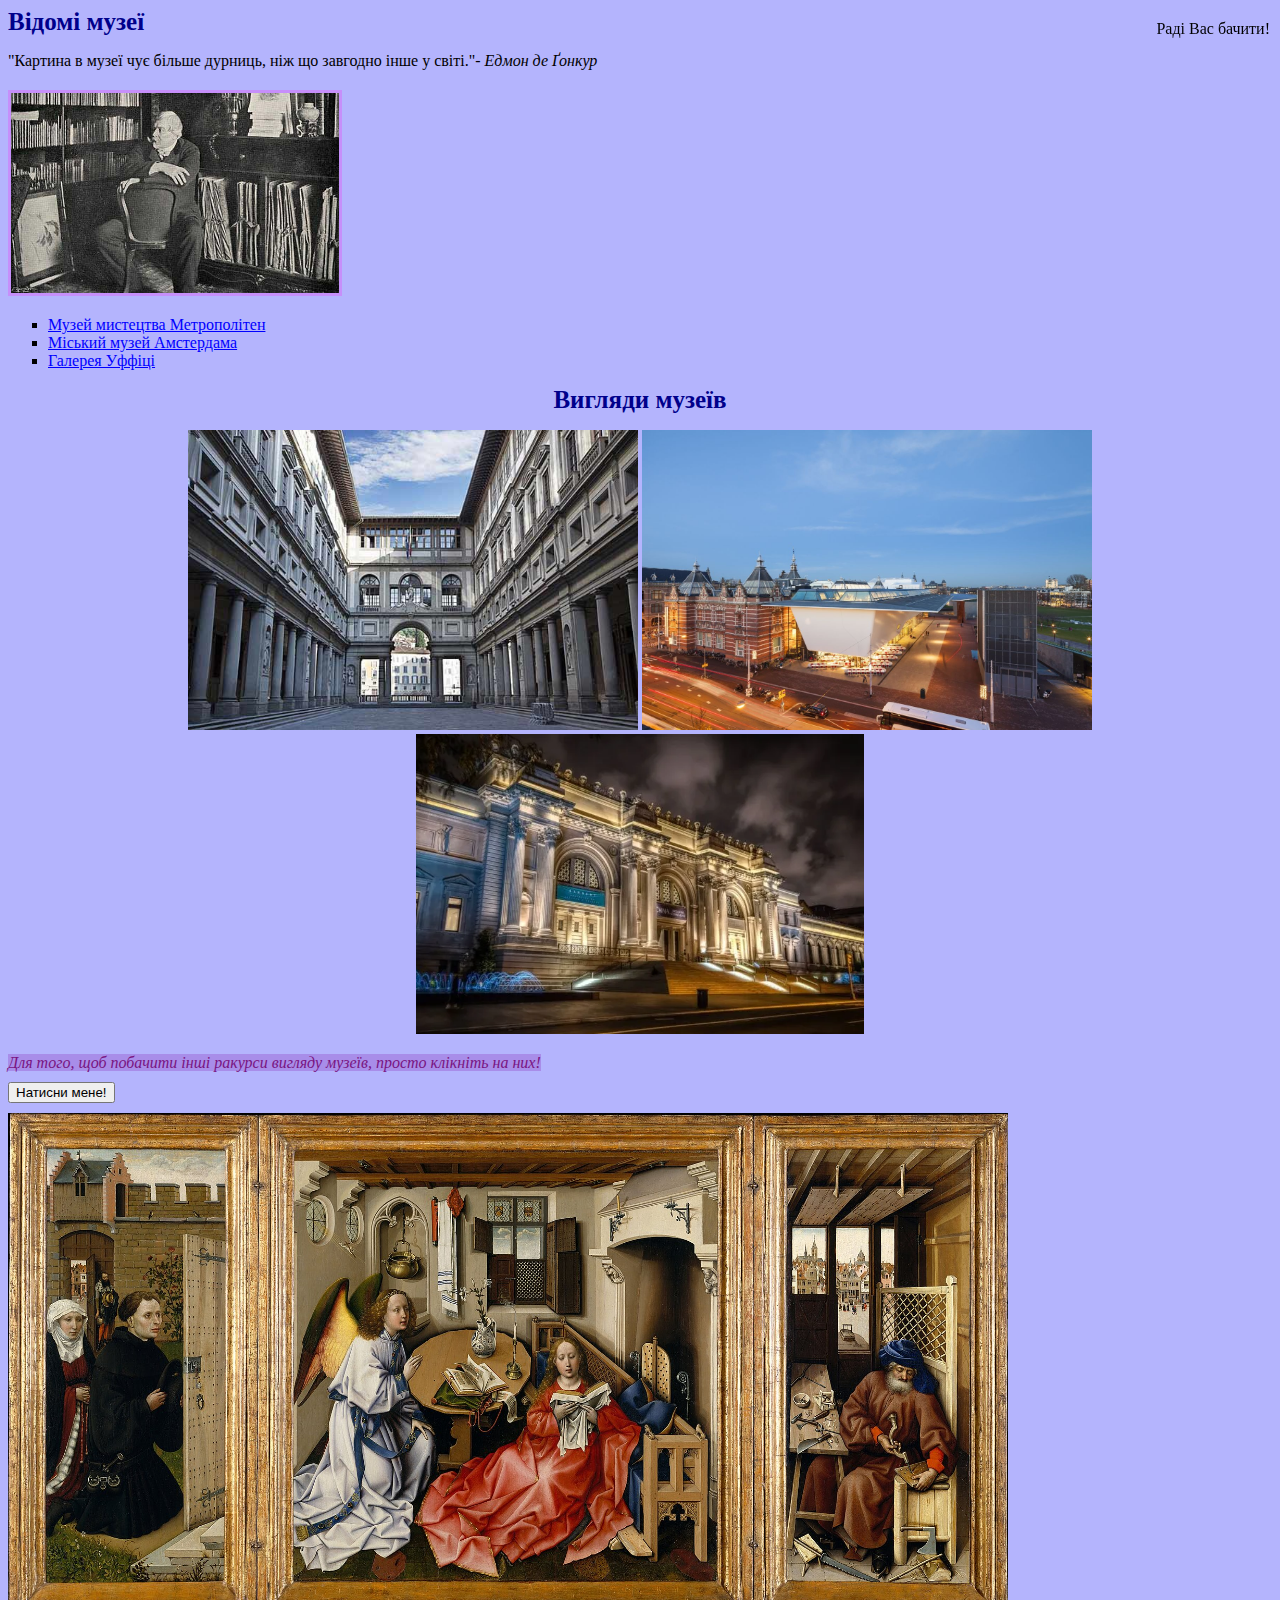
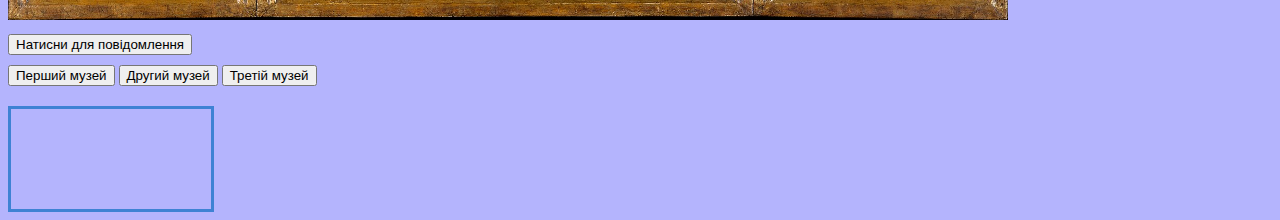
<file: index.html>
<!DOCTYPE html>
<html lang="en">
<head>
    <meta charset="UTF-8">
    <meta name = "author" content = "Maryna Kuprii">
    <meta name="viewport" content="width=device-width, initial-scale=1.0">
    <title>Музеї</title>
    <link rel="stylesheet" href="./style.css">
</head>
    <body>
        <head><b class="darkblue">Відомі музеї</b></head>
            <p class="before">"Картина в музеї чує більше дурниць, ніж що завгодно інше у світі."- <i class="after">Едмон де Ґонкур</i></p>
            <div class="moveEdmon"><img class="pictureEdmon" src="pictures/main5.jpg"></div>   
            <ul id="List" type="square">
            <li><a href="/met.html">Музей мистецтва Метрополітен</a></li>
            <li><a href="/stedelijk.html">Міський музей Амстердама</a></li>
            <li><a href="/uffizi.html">Галерея Уффіці</a></li>
                </ul>
            <p class="center"><b class="darkblue" id="replace">Вигляди музеїв</b></p>
            <p class="center">
        <img id="photo_uffizi" class="height300" src="pictures/main1.jpg" alt="Фото" onclick="changePhotoUffizi(event)">
        <img id="photo_stedelijk" class="height300" src="pictures/main2.jpg" alt="Фото" onclick="changePhotoStedelijk(event)">
        <img id="photo_met" class="height300" src="pictures/main3.jpg" alt="Фото" onclick="changePhotoMet(event)"></p>
            <span class="help">Для того, щоб побачити інші ракурси вигляду музеїв, просто клікніть на них!</span>
                <span class="position" >Раді Вас бачити!</span>     
                <div><button id="myButton">Натисни мене!</button></div>
                <div><img id="resizableImage" src="pictures/main4.jpg" alt="Resizable Image"></div>

                <button data-behavior="message" id="myButton" >Натисни для повідомлення</button>
                <div class="message"></div>
                <button data-behavior="uffizi">Перший музей</button>
                <button data-behavior="met">Другий музей</button>
                <button data-behavior="stedelijk">Третій музей</button>
                <div class="square">Чому не переходиш на сайти музеїв? </div>
                
    </body>
    <script src="changePhoto.js"></script>
    <script src="methodAddEventListener.js"></script>
    <script src="methodRemoveEventListener.js"></script>
    <script src="behaviorFunction.js"></script>
    <script src="styleMouse.js"></script>
    <script src="move.js"></script>
</html>
</file>
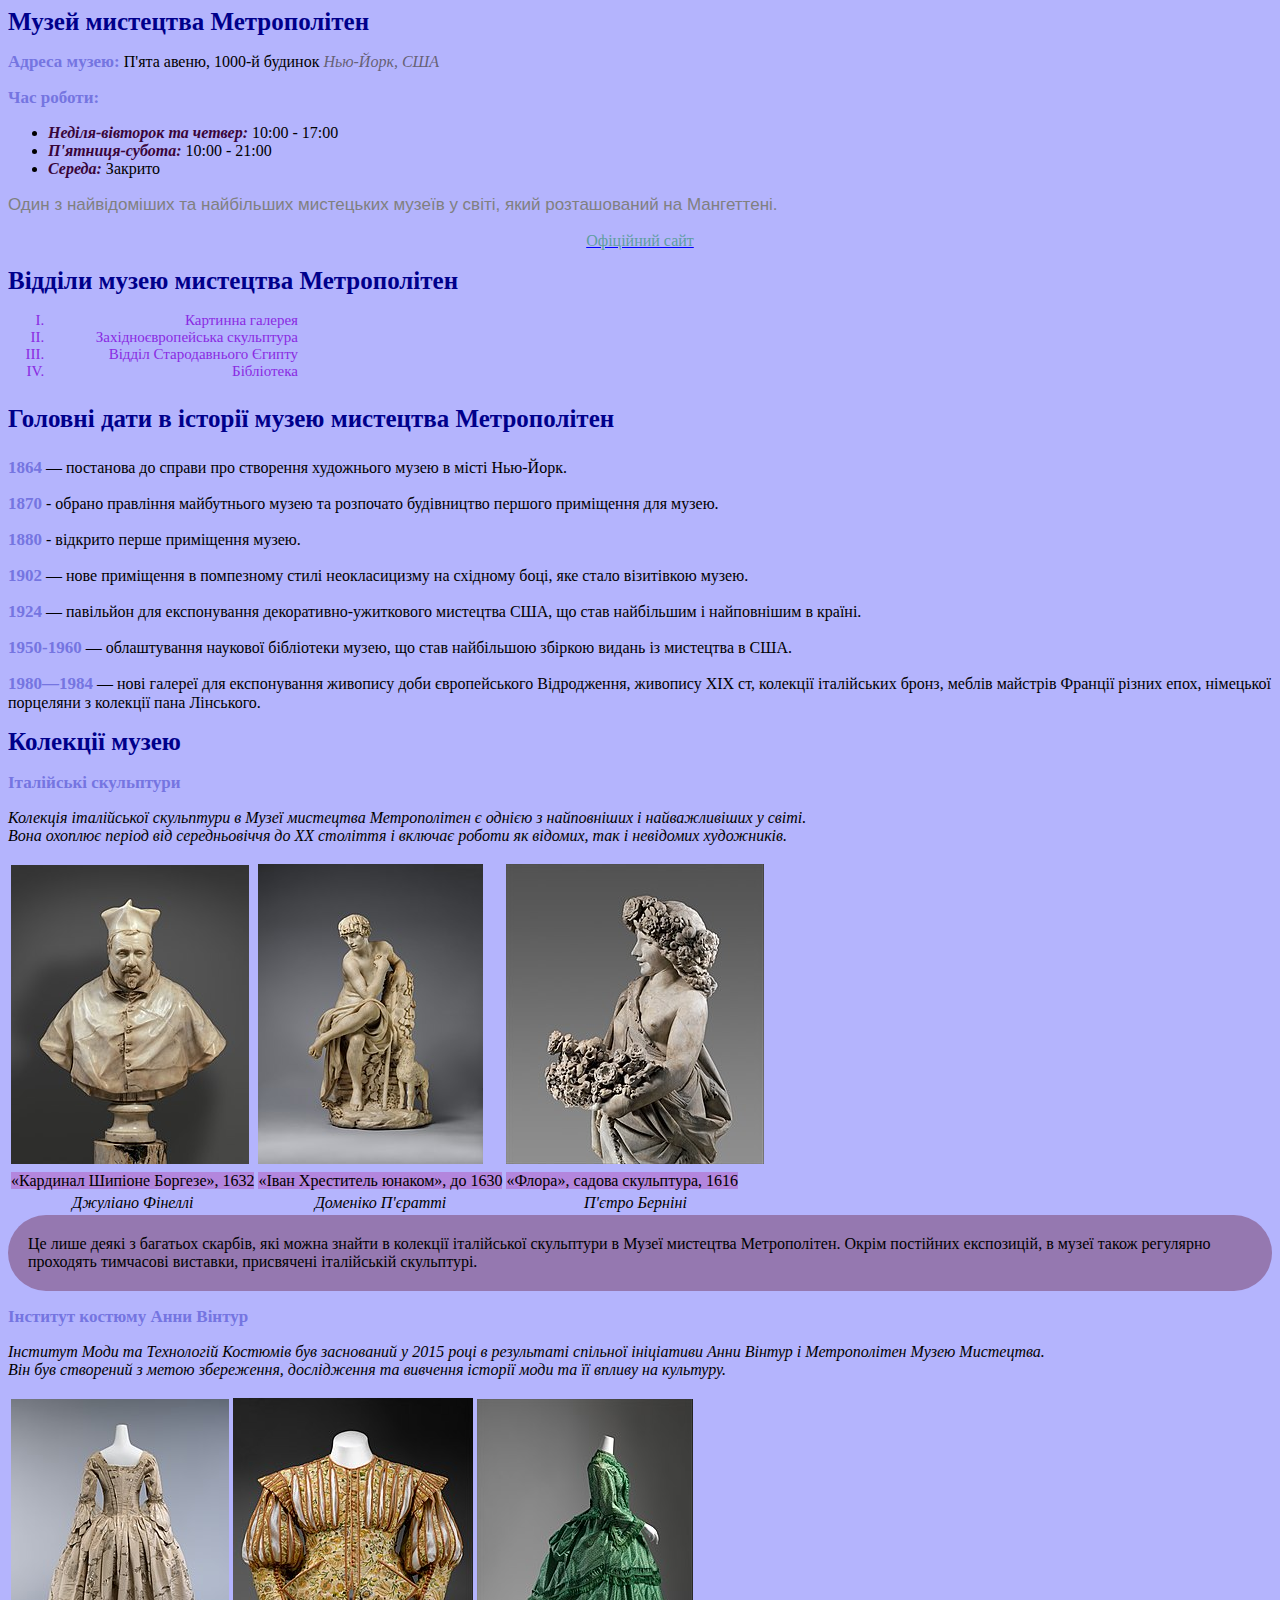
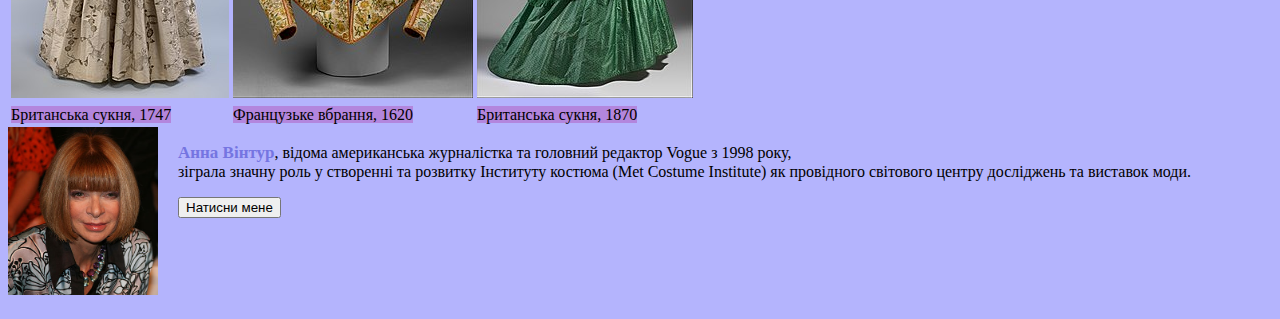
<file: met.html>
<!DOCTYPE html>
<html lang="en">
<head>
    <meta charset="UTF-8">
    <meta name = "author" content = "Maryna Kuprii">
    <meta name="viewport" content="width=device-width, initial-scale=1.0">
    <title>Музей мистецтва Метрополітен</title>
    <link rel="stylesheet" type="text/css" href="style.css">
</head>
    <body>
        <head><b class="darkblue">Музей мистецтва Метрополітен</b></head>
        <p><b>Адреса музею:</b> П'ята авеню, 1000-й будинок <i>Нью-Йорк, США</i></p>
        <p><b>Час роботи:</b>
            <ul>
            <li><i>Неділя-вівторок та четвер:</i> 10:00 - 17:00</li>
            <li><i>П'ятниця-субота:</i> 10:00 - 21:00</li>
            <li><i>Середа:</i> Закрито</li></ul></p>
            <p style="color: gray; font-size: 17px; font-family: 'Franklin Gothic Medium', 'Arial Narrow', Arial, sans-serif;">Один з найвідоміших та найбільших мистецьких музеїв у світі, який розташований на Мангеттені.</p>
        <a href="https://www.metmuseum.org/"><p class="center">Офіційний сайт</p></a>
  
    <h1 class="darkblue">Відділи музею мистецтва Метрополітен</h1>
        <ol id="List" class="ol" type="I">
            <li class="li">Картинна галерея</li>
            <li class="li">Західноєвропейська скульптура</li>
            <li class="li">Відділ Стародавнього Єгипту</li>
            <li class="li">Бібліотека</li>
        </ol>
        <h3 class="darkblue">Головні дати в історії музею мистецтва Метрополітен</h3>
        <p><b>1864</b> — постанова до справи про створення художнього музею в місті Нью-Йорк.</p>
        <p><b>1870</b> - обрано правління майбутнього музею та розпочато будівництво першого приміщення для музею.</p>
        <p><b>1880</b> - відкрито перше приміщення музею.</p>
        <p><b>1902</b> — нове приміщення в помпезному стилі неокласицизму на східному боці, яке стало візитівкою музею.</p>
        <p><b>1924</b> — павільйон для експонування декоративно-ужиткового мистецтва США, що став найбільшим і найповнішим в країні.</p>
        <p><b>1950-1960</b> — облаштування наукової бібліотеки музею, що став найбільшою збіркою видань із мистецтва в США.</p>
        <p><b>1980—1984</b> — нові галереї для експонування живопису доби європейського Відродження, живопису XIX ст, колекції італійських бронз, меблів майстрів Франції різних епох, німецької порцеляни з колекції пана Лінського.</p>
    
        <h1 class="darkblue">Колекції музею</h3>
    <p><b>Італійські скульптури</b></p>
    <p class="collection">Колекція італійської скульптури в Музеї мистецтва Метрополітен є однією з найповніших і найважливіших у світі.<br> 
    Вона охоплює період від середньовіччя до XX століття і включає роботи як відомих, так і невідомих художників.</p>
        <table>
            <tr>
                <td><img src="pictures/met3.jpg"></td>
                <td><img src="pictures/met4.jpg"></td>
                <td><img src="pictures/met5.jpg"></td>
            </tr>
            <tr>
                <td><span class="span">«Кардинал Шипіоне Боргезе», 1632</span></td>
                <td><span class="span">«Іван Хреститель юнаком», до 1630</span></td>
                <td><span class="span">«Флора», садова скульптура, 1616</span></td>
            </tr>
            <tr class="collection">
                <td class="center">Джуліано Фінеллі</td>
                <td class="center">Доменіко П'єратті</td>
                <td class="center">П'єтро Берніні</td>
            </tr>
        </table>
        <div class="div">Це лише деякі з багатьох скарбів, які можна знайти в колекції італійської скульптури в Музеї мистецтва Метрополітен.
        Окрім постійних експозицій, в музеї також регулярно проходять тимчасові виставки, присвячені італійській скульптурі.</div>
        <p><b>Інститут костюму Анни Вінтур</b></p>
        <p class="collection">Інститут Моди та Технологій Костюмів був заснований у 2015 році в результаті спільної ініціативи Анни Вінтур 
        і Метрополітен Музею Мистецтва. <br>Він був створений з метою збереження, дослідження та вивчення історії моди та її впливу на культуру. </p>
        <table>
            <tr>
                <td><img src="pictures/met7.jpg"></td>
                <td><img src="pictures/met8.jpg"></td>
                <td><img src="pictures/met6.jpg"></td>
            </tr>
            <tr>
                <td><span class="span">Британська сукня, 1747</span></td>
                <td><span class="span">Французьке вбрання, 1620</span></td>
                <td><span class="span">Британська сукня, 1870</span></td>
            </tr>
        </table>
        <div class="image-container">
            <img src="pictures/met9.jpg" width="150px">
        </div>
        <p><b id="anna">Анна Вінтур</b>, відома американська журналістка та головний редактор Vogue з 1998 року,<br> зіграла значну роль у створенні та розвитку 
        Інституту костюма (Met Costume Institute) як провідного світового центру досліджень та виставок моди.</p>
    </body>
    <button id="button">Натисни мене</button>
    <script src="methodHandleClick.js"></script> 
</html>
</file>
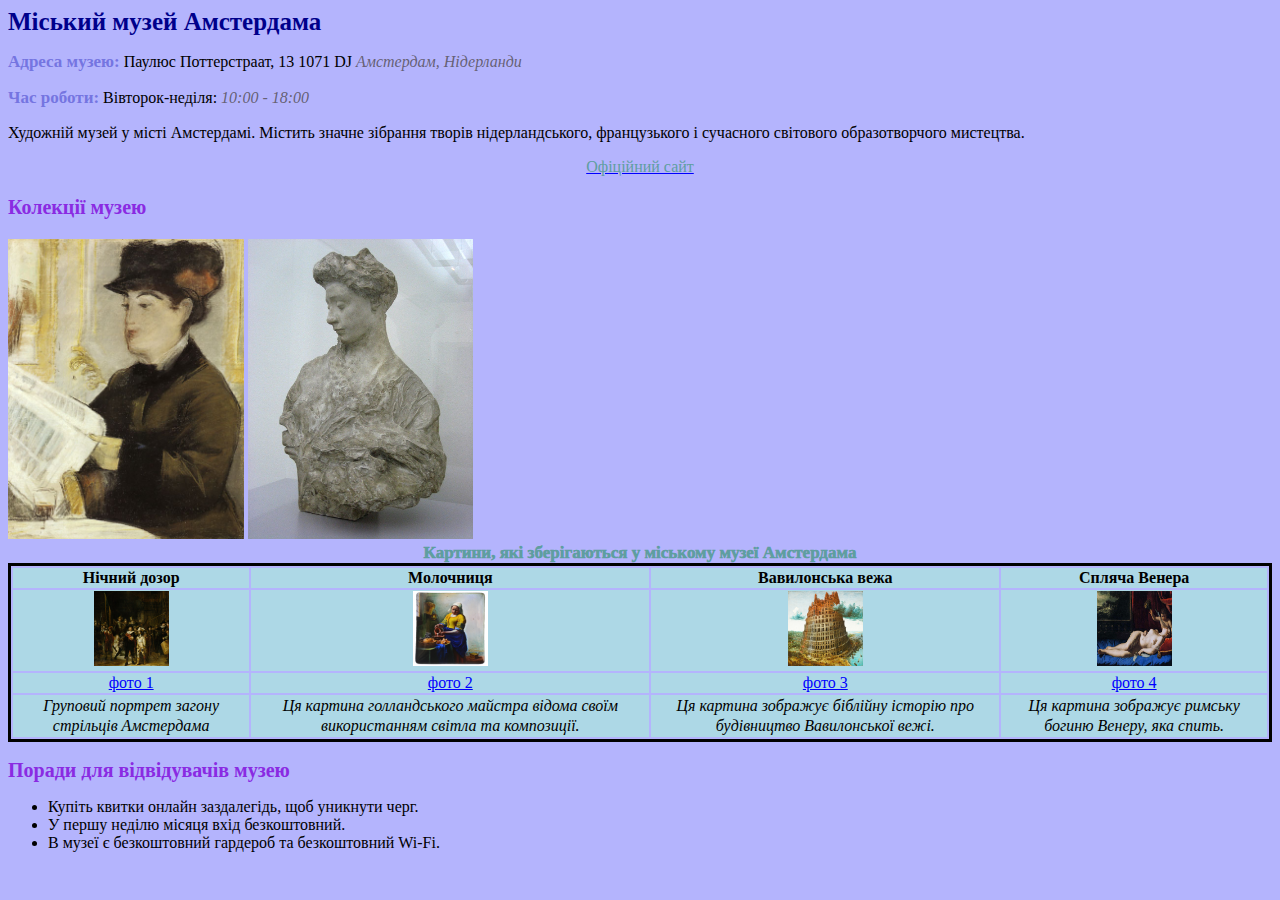
<file: stedelijk.html>
<!DOCTYPE html>
<html lang="en">
<head>
    <meta charset="UTF-8">
    <meta name = "author" content = "Maryna Kuprii">
    <meta name="viewport" content="width=device-width, initial-scale=1.0">
    <title>Міський музей Амстердама</title>
    <link rel="stylesheet" type="text/css" href="style.css">
    
</head>
<body >
    <head><b class="darkblue">Міський музей Амстердама</b></head>
    <p id="t_content"><b>Адреса музею:</b> Паулюс Поттерстраат, 13 1071 DJ <i>Амстердам, Нідерланди</i></p>
    <p><b>Час роботи:</b> Вівторок-неділя: <i>10:00 - 18:00</i></p>
        <p>Художній музей у місті Амстердамі. Містить значне зібрання творів нідерландського, французького і сучасного світового образотворчого мистецтва.</p>
            <a href="https://www.stedelijk.nl/nl"><p class="center">Офіційний сайт</p></a>
        <p class="important">Колекції музею</p>
            <img class="height300" src="pictures/stedelijk1.jpg">
            <img class="height300" src="pictures/stedelijk2.jpg">
    <table class="table" >
        <caption class="caption_table">Картини, які зберігаються у міському музеї Амстердама</caption>
            <tr class="tr_table">
                <th>Нічний дозор</th>
                <th>Молочниця</th>
                <th>Вавилонська вежа</th>
                <th>Спляча Венера</th>
            </tr>
            <tr class="tr_table">
                <td><img class="width_height75" src="pictures/stedelijk_table1.jpg"></td>
                <td><img class="width_height75" src="pictures/stedelijk_table2.jpg"></td>
                <td><img class="width_height75" src="pictures/stedelijk_table3.jpg"></td>
                <td><img class="width_height75" src="pictures/stedelijk_table4.jpg"></td>
            </tr>
            <tr class="tr_table">
                <td><a href="pictures/stedelijk_table1.jpg" target="_blank">фото 1</a></td>
                <td><a href="pictures/stedelijk_table2.jpg" target="_blank">фото 2</a></td>
                <td><a href="pictures/stedelijk_table3.jpg" target="_blank">фото 3</a></td>
                <td><a href="pictures/stedelijk_table4.jpg" target="_blank">фото 4</a></td>
            </tr>
            <tr class="tr_con tr_table">
                <td id="text">Груповий портрет загону стрільців Амстердама</td>
                <td>Ця картина голландського майстра відома своїм використанням світла та композиції.</td>
                <td>Ця картина зображує біблійну історію про будівництво Вавилонської вежі.</td>
                <td id="outer">Ця картина зображує римську богиню Венеру, яка спить.</td>
            </tr>
    </table>
    <h2 class="important">Поради для відвідувачів музею</h2>
        <ul id="List">
            <li>Купіть квитки онлайн заздалегідь, щоб уникнути черг.</li>
            <li>У першу неділю місяця вхід безкоштовний.</li>
            <li>В музеї є безкоштовний гардероб та безкоштовний Wi-Fi.</li>
        </ul>
      
</body>
    <script src="methodList.js"></script>
</html>
</file>
<file: style.css>
.darkblue {
    color: #00008b;
    font-size: 25px;
}
.center{
    text-align: center;
}
#iframe{
    width: 800px;
    height: 800px;
}
.height300{
    height: 300px;
}
.tr_con{
    line-height: 20px;
    font-style: italic;
}
body{
    background-color: rgb(180, 180, 253);
}

.important {
    color: green;
    color: blueviolet! important;
    font-weight: bolder;
    font-size: 20px;
}
.ol{
    font-size: 15px;    
}
.li{
    width: 250px;
    text-align: right;
    color: blueviolet;
}
.table{
    border: 3px solid black;
}
.width_height75{
    width: 75px;
    height: 75px;
}
.tr_table
{
    border: 2px solid black;
    background-color: lightblue;
    width: 350px;
    text-align: center;
}
.dt{
    font-size: 25px;
    color: blueviolet;
}
.dd{
    font-size: 20px;
    color: rgb(137, 18, 38);
    font-style: italic;
}
.th_left{
    border: 2px solid black;
    text-align: left;
}
.th_right{
    border: 2px solid black;
    text-align: right;
}
.th_center{
    border: 2px solid black;
    text-align: center;
}
.width350px{
    width: 350px;
}
.left{
    text-align: left;
}
.right{
    text-align: right;
}

/*4 лаба*/
P strong {
    color: goldenrod;
    font-family: Cambria, Cochin, Georgia, Times, 'Times New Roman', serif;
    font-size: 17px;
}
P B{
    color: rgb(117, 117, 225);
    font-size: 17px;
    font-weight: bold;
}
.info_uffizi{
    font-family: 'Times New Roman', Times, serif;

}
I + B{
    color: green;
    font-style: italic;
}
B + I{
    color: rgba(73, 66, 66, 0.742);
}
A > P {
    color: cadetblue;
}
table > caption{
    color: cadetblue;
    font-size: 17px;
    font-weight: 1000;
}
li > A {
    color: rgb(63, 63, 207);
    font-weight: lighter;
}
P > br {
    color: green;
}
li > i{
    color: rgb(57, 5, 57);
    font-weight: bold;
}


/*5*/
.collection{
    font-family: 'Times New Roman', Times, serif;
    font-style: italic;
}
.span{
    background-color: rgb(179, 134, 221);
    
}
.div{
    background-color: rgb(149, 120, 176);
    border-radius: 100px;
    padding: 20px;
}
.position{
    position: fixed;
    top: 20px; 
    right: 10px; 
}

.image-container {
    float: left; 
    margin-right: 20px; 
    margin-bottom: 20px; 
}
/*неперегляні*/
a:link {
    color: blue;
  } 
/* відвідані*/
a:visited {
    color: purple;
  }
/*наведений курсор*/
a:hover {
    color: rgb(121, 20, 175);
  }
/*активне*/
a:active {
    color: rgb(74, 119, 74);
}
 
/*7*/
.help{
    color: rgb(121, 20, 129);
    background-color: rgb(168, 141, 233);
    text-align: center;
    font-style: italic;
}
#myButton {
    margin-top: 10px;
    margin-bottom: 10px;
}
#resizableImage {
    width: 1000px;
    transition: width 0.5s ease-in-out; /* Плавне зміна розміру */
    cursor: pointer; /* Курсор, що вказує на можливість кліку */
}

.highlighted{
    color: rgb(77, 58, 180);
    background-color: white;
}

.width400px
{
    width: 400px;
    text-align: center;
}

.infoImg{
    color: rgb(52, 103, 52);
    text-decoration: bol;
}

/*8*/
.square{
    width: 200px;
    height: 100px;
    border: 3px solid rgb(62, 130, 212);
    background-color: rgb(180, 180, 253);
    margin-top: 20px;
    color: rgb(180, 180, 253);
    display: flex;
    align-items: center;
    justify-content: center;
}
.blacksquare{
    background-color: rgb(3, 7, 33);
    width: 350px;
    border: 1px solid rgb(62, 130, 212);
}
.moveEdmon{
    width: 500px;
    height: 210px;  
    margin-top: 20px;
    position: relative;
    cursor: grab;
    user-select: none;
}
.pictureEdmon{
    height: 200px;
    border: 3px solid rgb(198, 143, 250);
}
</file>
